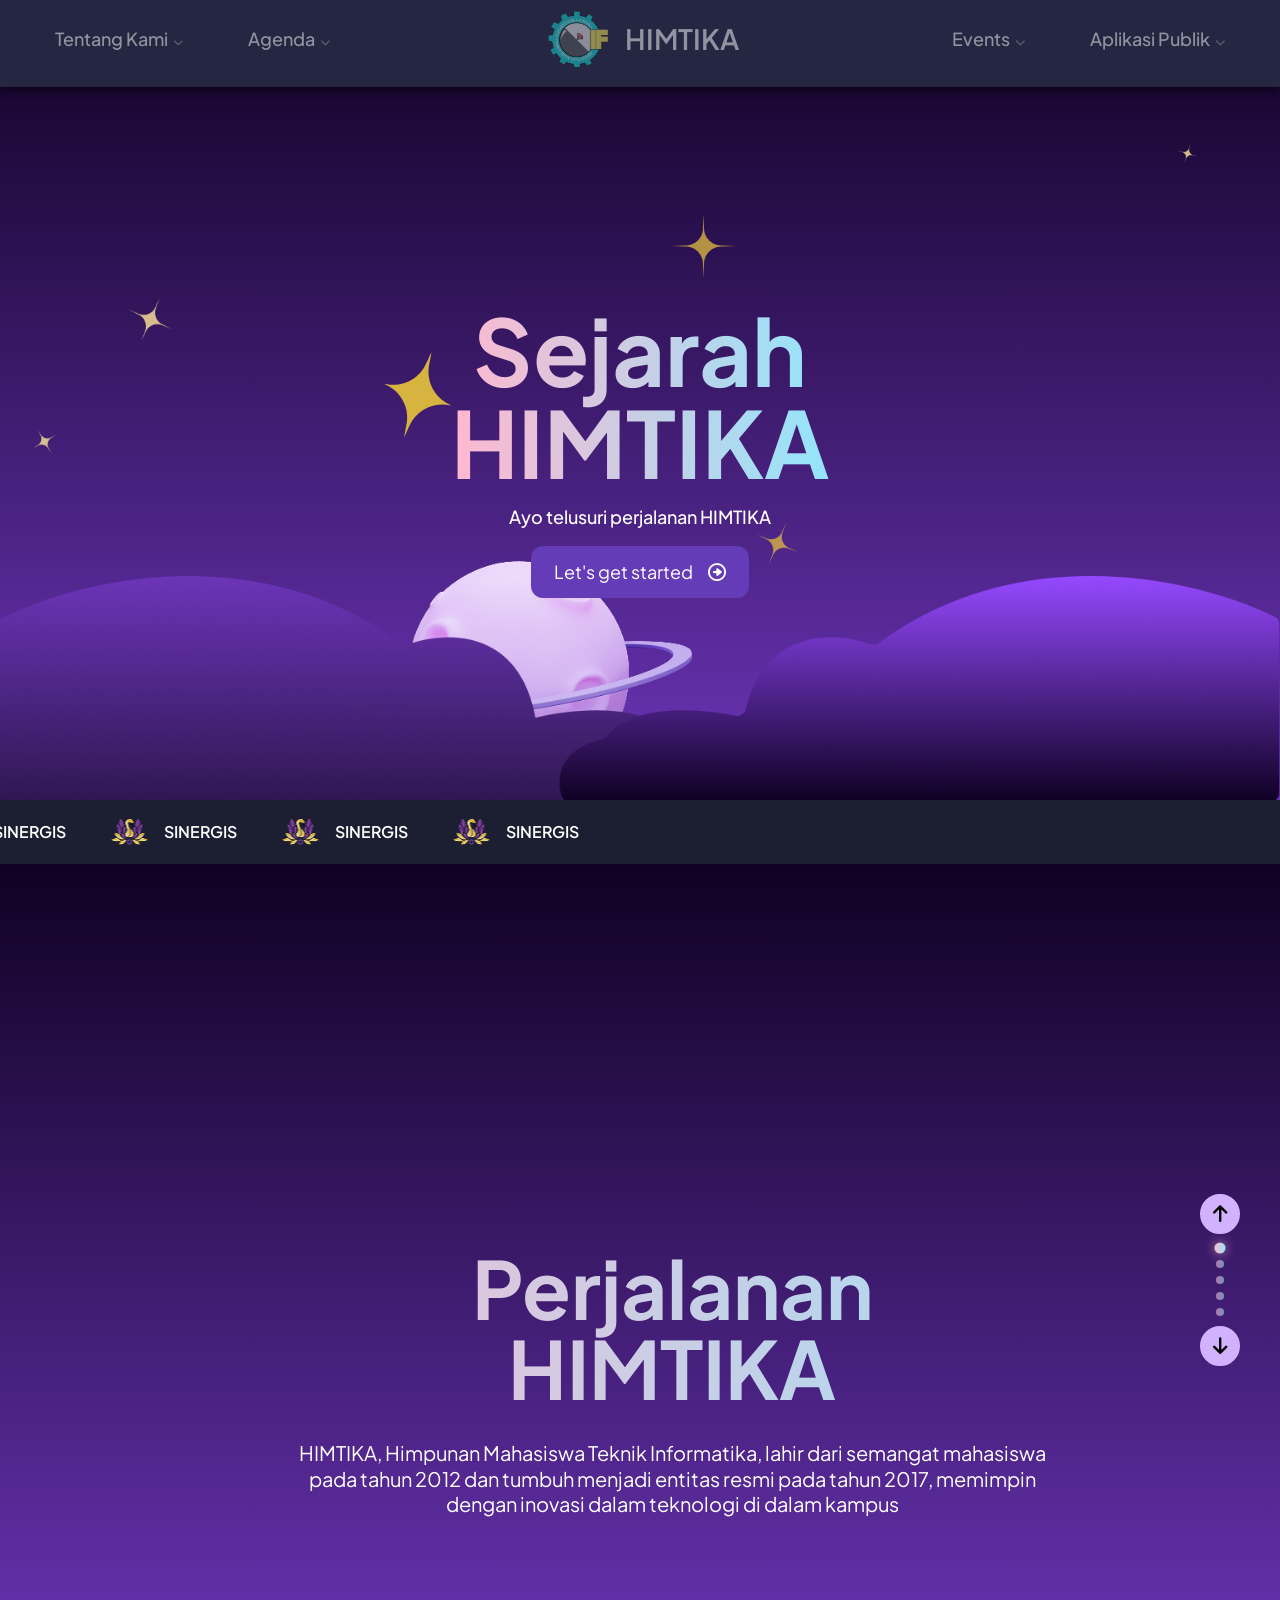
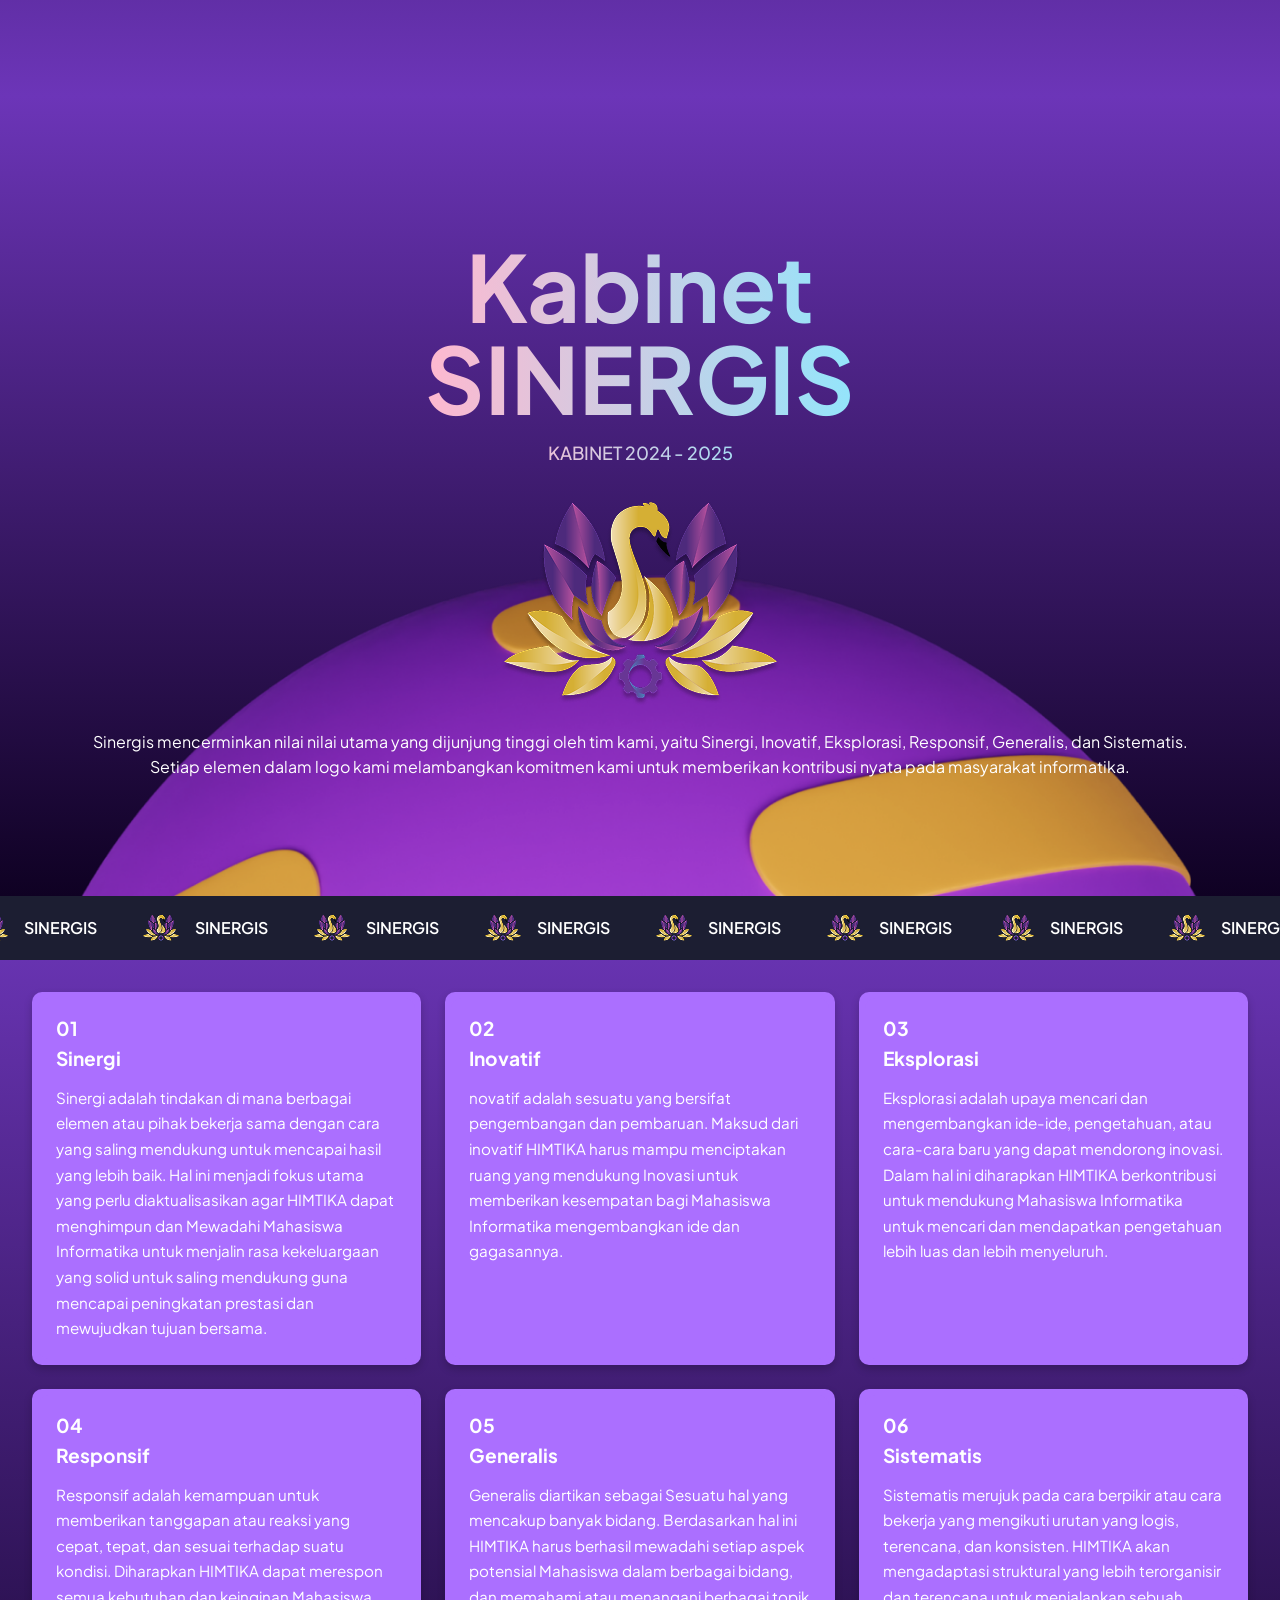
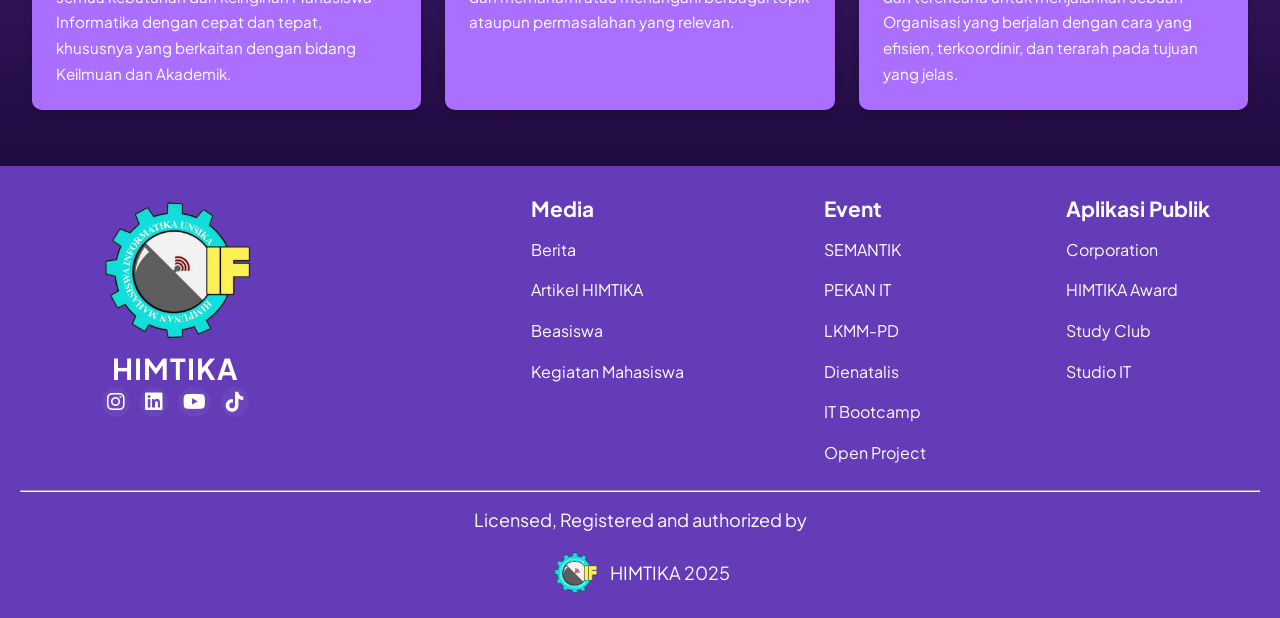
<file: index.html>
<!DOCTYPE html>
<html lang="en">

<head>
    <meta charset="UTF-8">
    <meta name="viewport" content="width=device-width, initial-scale=1.0">

    <!-- fav icon -->
    <link rel="icon" href="gambar/himtika.png" />

    <!-- seo -->
    <title>Sejarah HIMTIKA UNSIKA - Himpunan Mahasiswa Teknik Informatika Universitas Singaperbangsa Karawang</title>
    <meta name="description"
        content="Telusuri perjalanan HIMTIKA dari awal pembentukan hingga menjadi organisasi resmi yang berkontribusi aktif di dunia informatika.">
    <meta name="keywords"
        content="HIMTIKA, Sejarah HIMTIKA, Himpunan Mahasiswa Teknik Informatika, Unsika, Informatika, Organisasi Mahasiswa">
    <meta name="author" content="HIMTIKA Unsika">

    <!-- Google tag (gtag.js) -->
    <script async src="https://www.googletagmanager.com/gtag/js?id=GA_MEASUREMENT_ID"></script>
    <script>
        window.dataLayer = window.dataLayer || [];
        function gtag() { dataLayer.push(arguments); }
        gtag('js', new Date());
        gtag('config', 'GA_MEASUREMENT_ID');
    </script>

    <script type="application/ld+json">
        {
        "@context": "https://schema.org",
        "@type": "Organization",
        "name": "HIMTIKA UNSIKA",
        "url": "https://himtika.cs.unsika.ac.id",
        "logo": "https://himtika.cs.unsika.ac.id/gambar/himtika.png",
        "sameAs": [
            "https://www.instagram.com/himtika_unsika/",
            "https://www.linkedin.com/company/himtika/"
        ]
        }
    </script>

    <!-- CSS -->
    <link href="assets/css/style.css" rel="stylesheet">
    <link rel="stylesheet" href="https://cdn.jsdelivr.net/npm/swiper/swiper-bundle.min.css" />
    <link rel="stylesheet" href="assets/css/reset.css">
    <link rel="stylesheet" href="assets/css/responsive.css">


    <!-- font -->
    <link rel="preconnect" href="https://fonts.gstatic.com" crossorigin>
    <link rel="stylesheet" href="https://cdnjs.cloudflare.com/ajax/libs/font-awesome/6.0.0-beta3/css/all.min.css">
    <link href="https://fonts.googleapis.com/css2?family=Plus+Jakarta+Sans:ital,wght@0,200..800;1,200..800&display=swap"
        rel="stylesheet">

</head>

<body>
    <!-- Preloader -->
    <div class="preloader">
        <div class="icon"></div>
        <div class="other-icon"></div>
    </div>

    <!-- Main Header -->
    <header class="main-header">
        <!-- Header Upper -->
        <div class="header-upper">
            <div class="inner-container">
                <div class="auto-container clearfix">
                    <!--Nav Box-->
                    <div class="nav-outer clearfix">
                        <div class="logo-outer">
                            <div class="logo-header">
                                <a href="https://himtika.cs.unsika.ac.id/"><img src="gambar/himtika.png" alt="" title="HIMTIKA"></a>
                            </div>
                            <h1>HIMTIKA</h1>
                        </div>
                        <!--Mobile Navigation Toggler-->
                        <div class="mobile-nav-toggler"><span class="icon fas fa-bars"></span></div>

                        <!-- Main Menu -->
                        <nav class="main-menu navbar-expand-md navbar-light">
                            <div class="collapse navbar-collapse show clearfix" id="navbarSupportedContent">
                                <ul class="navigation clearfix pull-left">
                                    <li class="dropdown"><a href="#">Tentang Kami<i
                                                class="fas fa-chevron-down arrow"></i></a>
                                        <ul>
                                            <li><a href="https://himtika.cs.unsika.ac.id/sejarah-himtika/">Sejarah</a></li>
                                            <li><a href="https://himtika.cs.unsika.ac.id/logo-himtika/">Logo</a></li>
                                            <li><a href="https://himtika.cs.unsika.ac.id/visi-misi/">Visi Misi</a></li>
                                            <li><a href="https://himtika.cs.unsika.ac.id/struktur-organisasi/">Struktur Organisasi</a></li>
                                            <li><a href="https://himtika.cs.unsika.ac.id/grand-design-himtika-2024">Grand Design HIMTIKA</a></li>
                                            <li><a href="https://himtika.cs.unsika.ac.id/galeri-himtika/">Galeri HIMTIKA</a></li>
                                            <li><a href="https://himtika.cs.unsika.ac.id/kontak-kami/">Kontak Kami</a></li>
                                        </ul>
                                    </li>
                                    <li class="dropdown"><a href="#">Agenda<i class="fas fa-chevron-down arrow"></i></a>
                                        <ul class="sub_menu">
                                            <li><a href="https://himtika.cs.unsika.ac.id/himtika-awards/">Himtika Awards</a></li>
                                        </ul>
                                    </li>
                                </ul>

                                <ul class="navigation pull-right clearfix">
                                    <li class="dropdown"><a href="#">Events<i class="fas fa-chevron-down arrow"></i></a>
                                        <ul class="sub_menu">
                                            <li><a href="https://himtika.cs.unsika.ac.id/open-project/">Open Project</a></li>
                                            <li><a href="https://himtika.cs.unsika.ac.id/semantik_9/">SEMANTIK</a></li>
                                            <li><a href="https://himtika.cs.unsika.ac.id/studyclub-2024/">Study Club</a></li>
                                            <li><a href="https://himtika.cs.unsika.ac.id/lkmmpd/">LKMM-PD</a></li>
                                            <li><a href="https://himtika.cs.unsika.ac.id/pekan-it/">Pekan IT</a></li>
                                            <li><a href="https://himtika.cs.unsika.ac.id/diesnatalis">Diesnatalis</a></li>
                                            <li><a href="https://himtika.cs.unsika.ac.id/it-bootcamp/">IT Bootcamp</a></li>
                                        </ul>
                                    </li>
                                    <li class="dropdown"><a href="#">Aplikasi Publik<i
                                                class="fas fa-chevron-down arrow"></i></a>
                                        <ul class="sub_menu">
                                            <li><a href="https://himtalks.vercel.app/himtalks">Himtalks</a></li>
                                            <li><a href="https://himtika.cs.unsika.ac.id/hikode/">Hikode</a></li>
                                            <li><a href="https://himtika.cs.unsika.ac.id/kalendar/">Kalendar</a></li>
                                            <li><a href="https://himtika.cs.unsika.ac.id/corporation/">Corporation</a></li>
                                            <li><a href="https://himtika.cs.unsika.ac.id/dosen/">Profil Tenaga Pendidik</a></li>
                                        </ul>
                                    </li>
                                </ul>
                            </div>
                        </nav>
                        <!-- Main Menu End-->
                    </div>
                </div>
            </div>
        </div>
        <!--End Header Upper-->

        <!-- Mobile Menu  -->
        <div class="mobile-menu">
            <div class="menu-backdrop"></div>
            <div class="close-btn"><span class="icon fas fa-times" style="font-size: 28px;"></span></div>

            <nav class="menu-box">
                <div class="nav-logo"><a href="https://himtika.cs.unsika.ac.id/"><img src="gambar/himtika.png" alt="" title=""></a>
                </div>
                <div class="menu-outer"></div>
                <!--Social Links-->
                <div class="social-links">
                    <ul class="clearfix">
                        <li>
                            <a href="https://www.instagram.com/himtika_unsika/" target="_blank"><i
                                    class="fab fa-instagram"></i></a>
                            <a href="https://www.linkedin.com/company/himtika/" target="_blank"><i
                                    class="fab fa-linkedin"></i></a>
                            <a href="https://www.youtube.com/@himtikaofficial4428" target="_blank"><i
                                    class="fab fa-youtube"></i></a>
                            <a href="https://www.tiktok.com/@himtika_unsika" target="_blank"><i
                                    class="fab fa-tiktok"></i></a>
                        </li>
                    </ul>
                </div>
            </nav>
        </div>
        <!-- End Mobile Menu -->
    </header>
    <!-- End Main Header -->

    <!-- landing page Sejarah -->
    <div class="landingpagesejarah_desktop">
        <div class="teks_desktop">
            <h1>Sejarah <br>HIMTIKA</h1>
            <p>Ayo telusuri perjalanan HIMTIKA</p>
            <button onclick="document.getElementById('slide-1').scrollIntoView({ behavior: 'smooth' });">Let's
                get started<i class="fa-regular fa-circle-right"></i></button>
        </div>
        <div class="icon-bawah">
            <img class="img_long" src="gambar/long.png" alt="bintang">
            <img class="img_wide5" src="gambar/wide5.png" alt="bintang">
            <img class="img_wide4" src="gambar/wide4.png" alt="bintang">
            <img class="img_wide" src="gambar/wide.png" alt="bintang">
            <img class="img_wide2" src="gambar/wide2.png" alt="bintang">
            <img class="img_wide3" src="gambar/wide3.png" alt="bintang">
        </div>
        <img class="bulan-awan" src="gambar/grup20.png">
    </div>
    <!-- akhir landing page Sejarah -->

    <!-- mobile-landing-page -->
    <div class="landingpagesejarah_mobile">
        <div class="teks_mobile">
            <h1>Sejarah <br>HIMTIKA</h1>
            <p>Ayo telusuri perjalanan HIMTIKA</p>
            <button onclick="document.getElementById('slide-1').scrollIntoView({ behavior: 'smooth' });">Let's
                get started<i class="fa-regular fa-circle-right"></i></button>
        </div>
        <div class="icon-bawah-mobile">
            <img class="img_long" src="gambar/long.png" alt="bintang">
            <img class="img_wide5" src="gambar/wide5.png" alt="bintang">
            <img class="img_wide4" src="gambar/wide4.png" alt="bintang">
            <img class="img_wide" src="gambar/wide.png" alt="bintang">
            <img class="bulan-awan-mobile" src="gambar/grup25.png">
        </div>
    </div>
    <!-- akhir mobile-landing-page -->

    <!-- live kabinet -->
    <div class="live-awal">
        <div class="live-wrapper">
            <div class="live">
                <img src="gambar/logo_kabinet.png" alt="" />
                <span>SINERGIS</span>
            </div>
            <div class="live">
                <img src="gambar/logo_kabinet.png" alt="" />
                <span>SINERGIS</span>
            </div>
            <div class="live">
                <img src="gambar/logo_kabinet.png" alt="" />
                <span>SINERGIS</span>
            </div>
            <div class="live">
                <img src="gambar/logo_kabinet.png" alt="" />
                <span>SINERGIS</span>
            </div>
            <div class="live">
                <img src="gambar/logo_kabinet.png" alt="" />
                <span>SINERGIS</span>
            </div>
            <div class="live">
                <img src="gambar/logo_kabinet.png" alt="" />
                <span>SINERGIS</span>
            </div>
            <div class="live">
                <img src="gambar/logo_kabinet.png" alt="" />
                <span>SINERGIS</span>
            </div>                
        </div>
    </div>
    <!-- akhir live kabinet -->

    <!-- perjalanan -->
    <section class="bidang-section">
        <div class="bidang-container">
            <div class="bidang-slide active" id="slide-1">
                <img class="bintang-besar" src="gambar/wide7.png" alt="" />
                <img class="bintang-kecil" src="gambar/wide7.png" alt="" />
                <img class="bintang-besar2" src="gambar/wide8.png" alt="" />
                <img class="bintang-kecil2" src="gambar/wide8.png" alt="" />
                <h2>Perjalanan<br />HIMTIKA</h2>
                <p>
                    HIMTIKA, Himpunan Mahasiswa Teknik Informatika, lahir dari semangat mahasiswa pada tahun 2012 dan
                    tumbuh menjadi entitas
                    resmi pada tahun 2017, memimpin dengan inovasi dalam teknologi di dalam kampus
                </p>
            </div>
            <div class="bidang-slide left" id="slide-2">
                <i class="tahun">2012</i>
                <h2>Awal<br>Perjalanan</h2>
                <p>
                    Pada tahun 2012, mahasiswa Teknik Informatika Unsika berupaya membentuk sebuah himpunan sebagai
                    wadah untuk minat dan
                    aspirasi mereka. meskipun upaya awal ini berakhir dengan pendirian sebuah study club, langkah ini
                    menandai awal dari
                    perjalanan menuju pembentukan yang lebih besar
                </p>
            </div>
            <div class="bidang-slide left" id="slide-3">
                <i class="tahun">2014</i>
                <h2>Inisiasi<br>Pada kepengurusan<br>BEMF</h2>
                <p>
                    Pada tahun 2014, selama kepengurusan BEMF, mahasiswa Teknik Informatika menginisiasi langkah penting
                    untuk membentuk
                    himpunan resmi. Inisiatif ini memperkuat komitmen mereka untuk memiliki sebuah wadah organisasi yang
                    dapat mengakomodasi
                    kepentingan bersama.
                </p>
            </div>
            <div class="bidang-slide left" id="slide-4">
                <i class="tahun">2017</i>
                <h2>Musyawarah Anggota pertama</h2>
                <p>
                    Tepat pada 14 Oktober 2017, dilaksanakan Musyawarah Anggota (MUSANG) pertama HIMTIKA. Momentum ini
                    menjadi tonggak
                    penting dalam proses pembentukan organisasi, di mana identitas dan tujuan bersama mulai dibahas
                    secara lebih formal.
                </p>
            </div>
            <div class="bidang-slide left" id="slide-5">
                <i class="tahun">2017</i>
                <h2>Diresmikan</h2>
                <p>
                    Pada tanggal 16 Oktober 2017, HIMTIKA secara resmi didirikan di Aula Unsika. Dengan Akhmad Khusaeri
                    sebagai ketua dan
                    Adi Rohmat sebagai wakil ketua, organisasi ini mulai menata struktur dan mengukuhkan diri sebagai
                    entitas yang siap
                    berkembang dan berkontribusi
                </p>

            </div>
        </div>
        <!-- Navigasi -->
        <div class="bidang-nav">
            <button id="prev"><i class="fa-solid fa-arrow-up"></i></button>
            <div class="bidang-dots">
                <span class="dot active" data-slide="0"></span>
                <span class="dot" data-slide="1"></span>
                <span class="dot" data-slide="2"></span>
                <span class="dot" data-slide="3"></span>
                <span class="dot" data-slide="4"></span>
            </div>
            <button id="next"><i class="fa-solid fa-arrow-down"></i></button>
        </div>
    </section>
    <!-- akhir perjalanan -->

    <!-- kabinet -->
    <div class="kabinet_desktop">
        <div class="tekskabinet_desktop">
            <h1>Kabinet <br>SINERGIS</h1>
            <p id="kabinet">KABINET 2024 - 2025</p>
            <img src="gambar/logo_kabinet2.png">
            <p id="kabinet2">Sinergis mencerminkan nilai nilai utama yang dijunjung tinggi oleh tim kami, yaitu Sinergi,
                Inovatif, Eksplorasi,
                Responsif, Generalis, dan Sistematis. Setiap elemen dalam logo kami melambangkan komitmen kami untuk
                memberikan
                kontribusi nyata pada masyarakat informatika.</p>
        </div>
        <div class="icon-bawah-mobile">
            <img class="bulan-dekstop" src="gambar/10.png">
            <img class="bulan-dekstop2" src="gambar/11.png">
        </div>
    </div>
    <!-- akhir kabinet -->

<!-- live kabinet 2 -->
<div class="live2-awal">
    <div class="live2-wrapper">
        <div class="live2">
            <img src="gambar/logo_kabinet.png" alt="" />
            <span>SINERGIS</span>
        </div>
        <div class="live2">
            <img src="gambar/logo_kabinet.png" alt="" />
            <span>SINERGIS</span>
        </div>
        <div class="live2">
            <img src="gambar/logo_kabinet.png" alt="" />
            <span>SINERGIS</span>
        </div>
        <div class="live2">
            <img src="gambar/logo_kabinet.png" alt="" />
            <span>SINERGIS</span>
        </div>
        <div class="live2">
            <img src="gambar/logo_kabinet.png" alt="" />
            <span>SINERGIS</span>
        </div>
        <div class="live2">
            <img src="gambar/logo_kabinet.png" alt="" />
            <span>SINERGIS</span>
        </div>
        <!-- Duplikasi seamless -->
        <div class="live2">
            <img src="gambar/logo_kabinet.png" alt="" />
            <span>SINERGIS</span>
        </div>
        <div class="live2">
            <img src="gambar/logo_kabinet.png" alt="" />
            <span>SINERGIS</span>
        </div>
        <div class="live2">
            <img src="gambar/logo_kabinet.png" alt="" />
            <span>SINERGIS</span>
        </div>
        <div class="live2">
            <img src="gambar/logo_kabinet.png" alt="" />
            <span>SINERGIS</span>
        </div>
        <div class="live2">
            <img src="gambar/logo_kabinet.png" alt="" />
            <span>SINERGIS</span>
        </div>
        <div class="live2">
            <img src="gambar/logo_kabinet.png" alt="" />
            <span>SINERGIS</span>
        </div>
    </div>
</div>
<!-- akhir live kabinet 2 -->

    <!-- grid -->
    <div class="pembungkus_grid">
        <!-- Baris Pertama -->
        <div class="grid-row">
            <div class="grid-col">
                <div class="card">
                    <h4>01</h4>
                    <h4>Sinergi</h4>
                    <p>Sinergi adalah tindakan di mana berbagai elemen atau pihak bekerja sama dengan cara yang saling mendukung untuk mencapai
                    hasil yang lebih baik. Hal ini menjadi fokus utama yang perlu diaktualisasikan agar HIMTIKA dapat menghimpun dan
                    Mewadahi Mahasiswa Informatika untuk menjalin rasa kekeluargaan yang solid untuk saling mendukung guna mencapai
                    peningkatan prestasi dan mewujudkan tujuan bersama.</p>
                </div>
            </div>
            <div class="grid-col">
                <div class="card">
                    <h4>02</h4>
                    <h4>Inovatif</h4>
                    <p>novatif adalah sesuatu yang bersifat pengembangan dan pembaruan. Maksud dari inovatif HIMTIKA harus mampu menciptakan
                    ruang yang mendukung Inovasi untuk memberikan kesempatan bagi Mahasiswa Informatika mengembangkan ide dan gagasannya.</p>
                </div>
            </div>
            <div class="grid-col">
                <div class="card">
                    <h4>03</h4>
                    <h4>Eksplorasi</h4>
                    <p>Eksplorasi adalah upaya mencari dan mengembangkan ide-ide, pengetahuan, atau cara-cara baru yang dapat mendorong
                    inovasi. Dalam hal ini diharapkan HIMTIKA berkontribusi untuk mendukung Mahasiswa Informatika untuk mencari dan
                    mendapatkan pengetahuan lebih luas dan lebih menyeluruh.</p>
                </div>
            </div>
        </div>
    
        <!-- Baris Kedua -->
        <div class="grid-row">
            <div class="grid-col">
                <div class="card">
                    <h4>04</h4>
                    <h4>Responsif</h4>
                    <p>Responsif adalah kemampuan untuk memberikan tanggapan atau reaksi yang cepat, tepat, dan sesuai terhadap suatu kondisi.
                    Diharapkan HIMTIKA dapat merespon semua kebutuhan dan keinginan Mahasiswa Informatika dengan cepat dan tepat, khususnya
                    yang berkaitan dengan bidang Keilmuan dan Akademik.</p>
                </div>
            </div>
            <div class="grid-col">
                <div class="card">
                    <h4>05</h4>
                    <h4>Generalis</h4>
                    <p>Generalis diartikan sebagai Sesuatu hal yang mencakup banyak bidang. Berdasarkan hal ini HIMTIKA harus berhasil mewadahi
                    setiap aspek potensial Mahasiswa dalam berbagai bidang, dan memahami atau menangani berbagai topik ataupun permasalahan
                    yang relevan.</p>
                </div>
            </div>
            <div class="grid-col">
                <div class="card">
                    <h4>06</h4>
                    <h4>Sistematis</h4>
                    <p>Sistematis merujuk pada cara berpikir atau cara bekerja yang mengikuti urutan yang logis, terencana, dan konsisten.
                    HIMTIKA akan mengadaptasi struktural yang lebih terorganisir dan terencana untuk menjalankan sebuah Organisasi yang
                    berjalan dengan cara yang efisien, terkoordinir, dan terarah pada tujuan yang jelas.</p>
                </div>
            </div>
        </div></div>
    <!-- akhir grid -->

    <!----Start Footer-->
    <footer>
        <div class="footer-container">
            <div class="logo-section">
                <img src="gambar/himtika.png" alt="HIMTIKA Logo" class="logo-footer">
                <h3>HIMTIKA</h3>
                <div class="social-icons">
                    <a href="https://www.instagram.com/himtika_unsika/" target="_blank"><i
                            class="fab fa-instagram"></i></a>
                    <a href="https://www.linkedin.com/company/himtika/" target="_blank"><i
                            class="fab fa-linkedin"></i></a>
                    <a href="https://www.youtube.com/@himtikaofficial4428" target="_blank"><i
                            class="fab fa-youtube"></i></a>
                    <a href="https://www.tiktok.com/@himtika_unsika" target="_blank"><i class="fab fa-tiktok"></i></a>
                </div>
            </div>
            <div class="footer-text">
                <div class="footer-section section-1">
                    <h4>Media</h4>
                    <ul>
                        <li><a href="#">Berita</a></li>
                        <li><a href="#">Artikel HIMTIKA</a></li>
                        <li><a href="#">Beasiswa</a></li>
                        <li><a href="#">Kegiatan Mahasiswa</a></li>
                    </ul>
                </div>

                <div class="footer-section section-2">
                    <h4>Event</h4>
                    <ul>
                        <li><a href="https://himtika.cs.unsika.ac.id/semantik_9/">SEMANTIK</a></li>
                        <li><a href="https://himtika.cs.unsika.ac.id/pekan-it/">PEKAN IT</a></li>
                        <li><a href="https://himtika.cs.unsika.ac.id/lkmmpd/">LKMM-PD</a></li>
                        <li><a href="https://himtika.cs.unsika.ac.id/diesnatalis">Dienatalis</a></li>
                        <li><a href="https://himtika.cs.unsika.ac.id/it-bootcamp/">IT Bootcamp</a></li>
                        <li><a href="https://himtika.cs.unsika.ac.id/open-project/">Open Project</a></li>
                    </ul>
                </div>

                <div class="footer-section section-3">
                    <h4 id="teks1">Aplikasi Publik</h4>
                    <ul>
                        <li><a href="https://himtika.cs.unsika.ac.id/corporation/">Corporation</a></li>
                        <li><a href="https://himtika.cs.unsika.ac.id/himtika-awards/">HIMTIKA Award</a></li>
                        <li><a href="https://himtika.cs.unsika.ac.id/studyclub-2024/">Study Club</a></li>
                        <li><a href="https://himtika.cs.unsika.ac.id/corporation/">Studio IT</a></li>
                    </ul>
                </div>
            </div>
        </div>
        <div class="footer-bottom">
            <hr>
            <p>Licensed, Registered and authorized by</p>
            <div class="footer-logo-container">
                <img src="gambar/himtika.png" alt="HIMTIKA Logo" class="footer-logo">
                <p>HIMTIKA 2025</p>
            </div>
        </div>
    </footer>
    <!-- Footer End -->

    <script src="assets/js/jquery.js"></script>
    <script src="assets/js/scrollbar.js"></script>
    <script src="assets/js/script.js"></script>
    <script src="https://cdn.jsdelivr.net/npm/swiper/swiper-bundle.min.js"></script>
</body>

</html>
</file>
<file: assets/css/style.css>
::-webkit-scrollbar {
	display: none;
}

@import url('https://fonts.googleapis.com/css2?family=Plus+Jakarta+Sans:ital,wght@0,200..800;1,200..800&display=swap');

body {
	margin: 0px;
	padding: 0px;
	border: none;
	outline: none;
	font-size: 100%;
	line-height: inherit;
	line-height: 1.6em;
	font-weight: 400;
	font-family: 'Plus Jakarta Sans', sans-serif;
}


.page-wrapper {
	position: relative;
	margin: 0 auto;
	width: 100%;
	min-width: 300px;
	z-index: 9;
	overflow: hidden;
}


.auto-container {
	position: static;
	max-width: 1200px;
	padding: 0px 15px;
	margin: 0 auto;
}

ul,
li {
	list-style: none;
	padding: 0px;
	margin: 0px;
}

/* Posisi navbar kanan dan kiri */

.pull-right {
	float: right;
}

.pull-left {
	float: left;
}

/* Preloader */

.preloader {
	position: fixed;
	left: 0px;
	top: 0px;
	width: 100%;
	height: 100%;
	z-index: 999999;
	background-color: rgba(0, 0, 0, 0);
}

.preloader .icon {
	position: fixed;
	left: 0px;
	top: 0px;
	width: 100%;
	height: 100%;
	z-index: 1;
	background-color: rgba(0, 0, 0, 0);
	background-position: center center;
	background-repeat: no-repeat;
	background-image: url(../img/icon/gear\ full\ 9.svg);
	-webkit-transition: all 200ms ease;
	-moz-transition: all 200ms ease;
	-ms-transition: all 200ms ease;
	-o-transition: all 200ms ease;
	transition: all 200ms ease;
	animation: 2s gearAnimation linear infinite;
}

.preloader .other-icon {
	position: fixed;
	left: 0px;
	top: 0px;
	width: 100%;
	height: 100%;
	z-index: 2;
	background-color: rgba(0, 0, 0, 0);
	background-position: center center;
	background-repeat: no-repeat;
	background-image: url(../img/icon/rebuild\ tanpa\ gear.svg);
	-webkit-transition: all 200ms ease;
	-moz-transition: all 200ms ease;
	-ms-transition: all 200ms ease;
	-o-transition: all 200ms ease;
	transition: all 200ms ease;
	margin-left: 8px;
}

.page-loaded .preloader .icon,
.page-loaded .preloader .other-icon {
	opacity: 0;
}

.preloader:before {
	content: '';
	position: absolute;
	left: 0;
	top: 0;
	width: 100%;
	height: 100%;
	background: #ffffff;
	z-index: 0;
	-webkit-transform: translateX(0%);
	-ms-transform: translateX(0%);
	transform: translateX(0%);
	-webkit-transition: all 800ms ease;
	-moz-transition: all 800ms ease;
	-ms-transition: all 800ms ease;
	-o-transition: all 800ms ease;
	transition: all 800ms ease;
}

.page-loaded .preloader:before {
	-webkit-transform: translateX(-101%);
	-ms-transform: translateX(-101%);
	transform: translateX(-101%);
}

.preloader:after {
	content: '';
	position: absolute;
	left: 0;
	top: 0;
	width: 100%;
	height: 100%;
	background: #252742;
	z-index: 2;
	-webkit-transform: translateX(101%);
	-ms-transform: translateX(101%);
	transform: translateX(101%);
	-webkit-transition: all 800ms ease;
	-moz-transition: all 800ms ease;
	-ms-transition: all 800ms ease;
	-o-transition: all 800ms ease;
	transition: all 800ms ease;
}

.page-loaded .preloader:after {
	-webkit-transform: translateX(-101%);
	-ms-transform: translateX(-101%);
	transform: translateX(-101%);
}

/* Main Header */

.main-header {
	position: fixed;
	display: block;
	width: 100%;
	z-index: 99999;
	background-color: #252742;
}

.main-header .header-top {
	position: relative;
	transition: opacity 0.3s ease;
}

/* Live News */

.live-news {
	background: linear-gradient(to right, #320F48, #7A25AE);
	position: fixed;
	width: 115%;
	height: 49px;
	top: 0;
	left: 0;
}

.live-news .rectangle {
	position: absolute;
	left: 0;
	top: 0;
	width: 310.5px;
	height: 49px;
	z-index: 2;
	display: flex;
	align-items: center;
	justify-content: space-evenly;
	box-shadow: #1C1E32;
}

.live-news .rectangle .rectangle-img {
	width: 100%;
	height: 100%;
	position: absolute;
	top: 0;
	left: 0;
	z-index: 1;
}

.live-news .rectangle .rectangle-shadow {
	width: 100%;
	height: 100%;
	position: absolute;
	top: 0;
	left: 10px;
	z-index: 0;
}

.live-news .rectangle .kabinet-sinergis {
	position: relative;
	z-index: 2;
	color: white;
	font-size: 22px;
	font-weight: 500;
	line-height: 20px;
	font-family: 'Plus Jakarta Sans', sans-serif;
}

.live-news .rectangle .sinergis {
	position: relative;
	z-index: 2;
	width: 57px;
	height: 60px;
	margin: 10px 30px 0 0;
}

.live-news .marquee {
	width: 100%;
	overflow: hidden;
	white-space: nowrap;
	box-sizing: border-box;
	position: relative;
	z-index: 1;
}

.live-news .marquee span {
	display: inline-block;
	padding-left: 100%;
	animation: marquee 20s linear infinite;
	color: white;
	align-content: center;
	line-height: 49px;
	font-size: 19px;
	font-family: 'Plus Jakarta Sans', sans-serif;
}

.live-news .marquee span a {
	color: white;
	text-decoration: underline;
	font-weight: bold;
}

.live-news .marquee span:hover {
	animation-play-state: paused;
}

.main-header .header-top .top {
	position: relative;
}

/*=== Header Upper ===*/
.header-upper {
	position: relative;
	top: 0;
	background-color: #252742;
	height: 87px;
	left: 0;
	right: 0;
	box-shadow: 0 4px 8px rgba(0, 0, 0, 1);
	transition: top 0.3s ease, opacity 0.3s ease, transform 0.3s ease;
}

.header-upper a {
	text-decoration: none;
	font-family: 'Plus Jakarta Sans', sans-serif;
}

.header-upper.sticky {
	top: 0;
}

.main-header .nav-outer .logo-outer {
	position: absolute;
	display: flex;
	align-items: center;
	justify-content: center;
	text-align: center;
	gap: 12px;
	left: 50%;
	z-index: 2;
	transform: translateX(-50%);
}

.main-header .nav-outer {
	display: flex;
	align-items: center;
	justify-content: flex-start;
	gap: 15px;
	position: sticky;
	float: right;
	width: 100%;
	z-index: 1;
}

.main-header .nav-outer .logo-header {
	display: inline-block;
	max-width: 71px;
	position: relative;
}

.main-header .nav-outer .logo-header img {
	position: relative;
	display: inline-block;
	width: 71px;
	height: 71px;
}

.main-header .nav-outer .logo-outer h1 {
	margin: 0;
	color: white;
	font-size: 28px;
	font-family: 'Plus Jakarta Sans', sans-serif;
	font-weight: 600;
}

/* Main Menu */

.main-menu {
	position: relative;
	float: left;
	width: 100%;
}

.main-menu .navbar-collapse {
	padding: 0px;
	display: block !important;
}

.main-menu .navigation {
	position: relative;
	margin: 0px;
}

.main-menu .navigation>li {
	position: relative;
	float: left;
	z-index: 2;
	padding: 25px 0px;
	margin-right: 65px;
	-webkit-transition: all 300ms ease;
	-moz-transition: all 300ms ease;
	-ms-transition: all 300ms ease;
	-o-transition: all 300ms ease;
	transition: all 300ms ease;
}

.main-menu .navigation>li:last-child {
	margin-right: 0px;
}

.main-menu .navigation>li>a {
	font-family: 'Plus Jakarta Sans', sans-serif;
	position: relative;
	display: block;
	text-align: center;
	font-size: 18px;
	line-height: 28px;
	font-weight: 500;
	opacity: 1;
	color: white;
	padding: 0px;
	z-index: 1;
	-webkit-transition: all 300ms ease;
	-moz-transition: all 300ms ease;
	-ms-transition: all 300ms ease;
	-o-transition: all 300ms ease;
	transition: all 300ms ease;
}

.main-menu .navigation>li:hover>a,
.main-menu .navigation>li.current>a {
	color: #ffffff;
}

.main-menu .navigation>li>ul {
	position: absolute;
	left: 0px;
	top: 100%;
	width: 230px;
	z-index: 100;
	display: none;
	opacity: 0;
	visibility: hidden;
	padding: 0px 0px;
	background-color: #ffffff;
	border-top: 2px solid #1C1E32;
	-moz-transform: translateY(30px);
	-webkit-transform: translateY(30px);
	-ms-transform: translateY(30px);
	-o-transform: translateY(30px);
	transform: translateY(30px);
	-webkit-box-shadow: 2px 2px 5px 1px rgba(0, 0, 0, 0.05), -2px 0px 5px 1px rgba(0, 0, 0, 0.05);
	-ms-box-shadow: 2px 2px 5px 1px rgba(0, 0, 0, 0.05), -2px 0px 5px 1px rgba(0, 0, 0, 0.05);
	-o-box-shadow: 2px 2px 5px 1px rgba(0, 0, 0, 0.05), -2px 0px 5px 1px rgba(0, 0, 0, 0.05);
	-moz-box-shadow: 2px 2px 5px 1px rgba(0, 0, 0, 0.05), -2px 0px 5px 1px rgba(0, 0, 0, 0.05);
	box-shadow: 2px 2px 5px 1px rgba(0, 0, 0, 0.05), -2px 0px 5px 1px rgba(0, 0, 0, 0.05);
	border-radius: 8px;
}

.main-menu .navigation>li>ul>li {
	position: relative;
	width: 100%;
	border-bottom: 1px solid rgba(0, 0, 0, 0.10);
}

.main-menu .navigation>li>ul>li:last-child {
	border-bottom: none;
}

.main-menu .navigation>li>ul>li:before {
	position: absolute;
	content: '';
	left: 0px;
	top: 0px;
	width: 0%;
	height: 100%;
	display: block;
	background: #252742;
	transition: all 500ms ease;
	-moz-transition: all 500ms ease;
	-webkit-transition: all 500ms ease;
	-ms-transition: all 500ms ease;
	-o-transition: all 500ms ease;
}

.main-menu .navigation>li>ul>li:hover:before {
	width: 100%;
}

.main-menu .navigation>li>ul>li>a {
	position: relative;
	display: block;
	padding: 12px 20px;
	line-height: 24px;
	font-weight: 500;
	font-size: 15px;
	font-family: 'Plus Jakarta Sans', sans-serif;
	text-transform: capitalize;
	color: #252525;
	text-align: left;
	transition: all 500ms ease;
	-moz-transition: all 500ms ease;
	-webkit-transition: all 500ms ease;
	-ms-transition: all 500ms ease;
	-o-transition: all 500ms ease;
}

.main-menu .navigation>li>ul>li:hover>a {
	color: #ffffff;
}

.arrow {
	font-size: 10px;
	margin-left: 6px;
	transition: transform 0.3s ease;
	opacity: 0.5;
}

.main-menu .dropdown:hover .arrow {
	transform: rotate(180deg);
	/* Rotates arrow on hover */
	opacity: 1;
}

.main-menu .navigation>li>ul>li.dropdown>a:after {
	font-family: 'Plus Jakarta Sans', sans-serif;
	content: "\f105";
	position: absolute;
	right: 20px;
	top: 12px;
	display: block;
	line-height: 24px;
	font-size: 16px;
	font-weight: 800;
	text-align: center;
	z-index: 5;
}

.main-menu .navigation>li>ul>li>ul {
	position: absolute;
	left: 100%;
	top: -2px;
	width: 230px;
	z-index: 100;
	display: none;
	padding: 0px 0px;
	background-color: #ffffff;
	border-top: 2px solid #3786ff;
	-moz-transform: translateY(30px);
	-webkit-transform: translateY(30px);
	-ms-transform: translateY(30px);
	-o-transform: translateY(30px);
	transform: translateY(30px);
	-webkit-box-shadow: 2px 2px 5px 1px rgba(0, 0, 0, 0.05), -2px 0px 5px 1px rgba(0, 0, 0, 0.05);
	-ms-box-shadow: 2px 2px 5px 1px rgba(0, 0, 0, 0.05), -2px 0px 5px 1px rgba(0, 0, 0, 0.05);
	-o-box-shadow: 2px 2px 5px 1px rgba(0, 0, 0, 0.05), -2px 0px 5px 1px rgba(0, 0, 0, 0.05);
	-moz-box-shadow: 2px 2px 5px 1px rgba(0, 0, 0, 0.05), -2px 0px 5px 1px rgba(0, 0, 0, 0.05);
	box-shadow: 2px 2px 5px 1px rgba(0, 0, 0, 0.05), -2px 0px 5px 1px rgba(0, 0, 0, 0.05);
}

.main-menu .navigation>li>ul>li>ul.from-right {
	left: auto;
	right: 0px;
}

.main-menu .navigation>li>ul>li>ul>li {
	position: relative;
	width: 100%;
	border-bottom: 1px solid rgba(0, 0, 0, 0.10);
}

.main-menu .navigation>li>ul>li>ul>li:last-child {
	border-bottom: none;
}

.main-menu .navigation>li>ul>li>ul>li:hover:before {
	width: 100%;
}

.main-menu .navigation>li>ul>li>ul>li:last-child {
	border-bottom: none;
}

.main-menu .navigation>li>ul>li>ul>li>a {
	position: relative;
	display: block;
	padding: 12px 20px;
	line-height: 24px;
	font-weight: 500;
	font-size: 15px;
	font-family: 'Plus Jakarta Sans', sans-serif;
	text-transform: capitalize;
	color: #252525;
	text-align: left;
	transition: all 500ms ease;
	-moz-transition: all 500ms ease;
	-webkit-transition: all 500ms ease;
	-ms-transition: all 500ms ease;
	-o-transition: all 500ms ease;
}

.main-menu .navigation>li>ul>li>ul>li:hover>a {
	color: #ffffff;
}

.main-menu .navigation .dropdown {
	position: relative;
	display: inline-block;
}

.main-menu .navigation>li.dropdown:hover>ul {
	visibility: visible;
	opacity: 1;
	-moz-transform: translateY(0);
	-webkit-transform: translateY(0);
	-ms-transform: translateY(0);
	-o-transform: translateY(0);
	transform: translateY(0);
	transition: all 300ms ease;
	-moz-transition: all 300ms ease;
	-webkit-transition: all 500ms ease;
	-ms-transition: all 300ms ease;
	-o-transition: all 300ms ease;
}

.main-menu .navigation li.dropdown .dropdown-btn {
	position: absolute;
	width: 34px;
	height: 30px;
	border: 1px solid #ffffff;
	text-align: center;
	font-size: 16px;
	line-height: 26px;
	color: #ffffff;
	cursor: pointer;
	z-index: 5;
	display: none;
}

.dropdown-toggle::after {
	display: none;
}

/* Mobile Menu */

.nav-outer .mobile-nav-toggler {
	position: relative;
	float: right;
	font-size: 40px;
	line-height: 50px;
	cursor: pointer;
	color: #643cb8;
	display: none;
}

.mobile-menu {
	position: fixed;
	right: 0;
	top: 0;
	width: 300px;
	padding-right: 30px;
	max-width: 100%;
	height: 100%;
	opacity: 0;
	visibility: hidden;
	z-index: 999999;
}

.mobile-menu .navbar-collapse {
	display: block !important;
}

.mobile-menu .nav-logo {
	position: relative;
	padding: 30px 25px;
	text-align: left;
}

.mobile-menu-visible {
	overflow: hidden;
}

.mobile-menu-visible .mobile-menu {
	opacity: 1;
	visibility: visible;
}

.mobile-menu .menu-backdrop {
	position: fixed;
	right: 0;
	top: 0;
	width: 100%;
	height: 100%;
	z-index: 1;
	background: #252742;
	-webkit-transform: translateX(101%);
	-ms-transform: translateX(101%);
	transform: translateX(101%);
	transition: all 900ms ease;
	-moz-transition: all 900ms ease;
	-webkit-transition: all 900ms ease;
	-ms-transition: all 900ms ease;
	-o-transition: all 900ms ease;
}

.mobile-menu a {
	text-decoration: none;
}

.mobile-menu-visible .mobile-menu .menu-backdrop {
	opacity: 0.70;
	visibility: visible;
	-webkit-transition: all 0.7s ease;
	-moz-transition: all 0.7s ease;
	-ms-transition: all 0.7s ease;
	-o-transition: all 0.7s ease;
	transition: all 0.7s ease;
	-webkit-transform: translateX(0%);
	-ms-transform: translateX(0%);
	transform: translateX(0%);
}

.mobile-menu .menu-box {
	position: absolute;
	left: 0px;
	top: 0px;
	width: 100%;
	height: 100%;
	max-height: 100%;
	overflow-y: auto;
	background: #252742;
	padding: 0px 0px;
	z-index: 5;
	opacity: 0;
	visibility: hidden;
	border-radius: 0px;
	-webkit-transform: translateX(101%);
	-ms-transform: translateX(101%);
	transform: translateX(101%);
}

.mobile-menu-visible .mobile-menu .menu-box {
	opacity: 1;
	visibility: visible;
	-webkit-transition: all 0.7s ease;
	-moz-transition: all 0.7s ease;
	-ms-transition: all 0.7s ease;
	-o-transition: all 0.7s ease;
	transition: all 0.7s ease;
	-webkit-transform: translateX(0%);
	-ms-transform: translateX(0%);
	transform: translateX(0%);
}

.mobile-menu .close-btn {
	position: absolute;
	right: 10px;
	top: 10px;
	line-height: 30px;
	width: 24px;
	text-align: center;
	font-size: 16px;
	color: #ffffff;
	cursor: pointer;
	z-index: 10;
	-webkit-transition: all 0.9s ease;
	-moz-transition: all 0.9s ease;
	-ms-transition: all 0.9s ease;
	-o-transition: all 0.9s ease;
	transition: all 0.9s ease;
}

.mobile-menu-visible .mobile-menu .close-btn {
	-webkit-transform: rotate(360deg);
	-ms-transform: rotate(360deg);
	transform: rotate(360deg);
}

.mobile-menu .close-btn:hover {
	color: black;
	-webkit-transform: rotate(90deg);
	-ms-transform: rotate(90deg);
	transform: rotate(90deg);
	filter: drop-shadow(0px 0px 1px white);
}

.mobile-menu .navigation {
	position: relative;
	display: block;
	width: 100%;
	float: none;
}

.mobile-menu .navigation li {
	position: relative;
	display: block;
	border-top: 1px solid rgba(255, 255, 255, 0.10);
}

.mobile-menu .navigation:last-child {
	border-bottom: 1px solid rgba(255, 255, 255, 0.10);
}

.mobile-menu .navigation li>ul>li:first-child {
	border-top: 1px solid rgba(255, 255, 255, 0.10);
}

.mobile-menu .navigation li>a {
	position: relative;
	display: block;
	line-height: 24px;
	padding: 10px 25px;
	font-size: 15px;
	font-weight: 500;
	font-family: 'Plus Jakarta Sans', sans-serif;
	color: #ffffff;
	text-transform: uppercase;
	-webkit-transition: all 500ms ease;
	-moz-transition: all 500ms ease;
	-ms-transition: all 500ms ease;
	-o-transition: all 500ms ease;
	transition: all 500ms ease;
}

.mobile-menu .navigation li ul li>a {
	font-size: 16px;
	font-family: 'Plus Jakarta Sans', sans-serif;
	margin-left: 20px;
	text-transform: capitalize;
}

.mobile-menu .navigation li.current>a,
.mobile-menu .navigation li>a:hover {
	color: white;
}

.mobile-menu .navigation li.current>a:before {
	height: 100%;
}

.mobile-menu .navigation li.dropdown .dropdown-btn {
	position: absolute;
	right: 6px;
	top: 6px;
	width: 32px;
	height: 32px;
	text-align: center;
	font-size: 16px;
	line-height: 32px;
	color: #ffffff;
	background: rgba(255, 255, 255, 0.10);
	cursor: pointer;
	border-radius: 2px;
	-webkit-transition: all 500ms ease;
	-moz-transition: all 500ms ease;
	-ms-transition: all 500ms ease;
	-o-transition: all 500ms ease;
	transition: all 500ms ease;
	z-index: 5;
}

.mobile-menu .navigation li.dropdown .dropdown-btn.open {
	background: #7A25AE;
	-webkit-transform: rotate(90deg);
	-ms-transform: rotate(90deg);
	transform: rotate(90deg);
}

.mobile-menu .navigation li>ul,
.mobile-menu .navigation li>ul>li>ul {
	display: none;
}

.mobile-menu .social-links {
	position: relative;
	text-align: center;
	padding: 30px 25px;
}

.mobile-menu .social-links li {
	position: relative;
	display: inline-block;
	margin: 0px 10px 10px;
}

.mobile-menu .social-links li a {
	position: relative;
	line-height: 32px;
	font-size: 16px;
	color: #ffffff;
	-webkit-transition: all 500ms ease;
	-moz-transition: all 500ms ease;
	-ms-transition: all 500ms ease;
	-o-transition: all 500ms ease;
	transition: all 500ms ease;
	padding: 10px;
	font-size: 20px;
}

.mobile-menu .social-links li a:hover {
	color: #7A25AE;
}

/* =============== akhir mobile ================ */

/* landing Page Sejarah */
.landingpagesejarah_desktop {
	background:
		linear-gradient(#0F0123, #6C35B8) no-repeat center/cover;
	position: relative;
	height: 800px;
	width: 100%;
	display: block;
	padding-top: 19rem;
}

.teks_desktop {
	width: 100%;
	display: flex;
	flex-direction: column;
	justify-content: center;
	text-align: center;
	align-items: center;
	z-index: 1;
	position: relative;
}

.teks_desktop h1 {
	background: linear-gradient(to right, #ffb8cf, #93e5fb);
	-webkit-background-clip: text;
	background-clip: text;
	-webkit-text-fill-color: transparent;
	font-size: 92px;
	line-height: 1;
	text-align: center;
}

.teks_desktop p {
	font-size: 18px;
	font-weight: 500;
	color: white;
	padding-block: 1rem;
	padding-inline: 4rem;
	text-align: center;
}

.teks_desktop button {
	width: 218px;
	height: 52px;
	background-color: #643cb8;
	border: none;
	border-radius: 12px;
	margin-inline: auto;
	font-size: 18px;
	color: white;
	display: flex;
	justify-content: center;
	align-items: center;
	gap: 10px;
	cursor: pointer;
	transition: all 0.3s ease-in-out;
}

.teks_desktop button:hover {
	background: linear-gradient(to right, #ffb8cf, #93e5fb);
	color: #252742;
}

.teks_desktop button i {
	color: white;
	margin-left: 5px;
	transition: all 0.3s ease-in-out;
}

.teks_desktop button:hover i {
	rotate: 90deg;
	color: #252742;
}

.bulan-awan {
	display: block;
	width: 100%;
	position: absolute;
	bottom: 0;
}

.icon-bawah {
	position: relative;
	z-index: 1;
	width: 100%;
}

.img_long {
	left: 30vw;
	bottom: 10rem;
	position: absolute;
}

.img_wide5 {
	width: 45px;
	height: 45px;
	position: absolute;
	bottom: 20vw;
	left: 8rem;
	opacity: 0.8;
}

.img_wide4 {
	width: 25px;
	height: 25px;
	position: absolute;
	opacity: 0.8;
	bottom: 9rem;
	left: 2rem;
}

.img_wide {
	position: absolute;
	bottom: 20rem;
	right: 34rem;
	opacity: 0.8;
}

.img_wide2 {
	width: 25px;
	height: 25px;
	position: absolute;
	bottom: 27rem;
	right: 5rem;
	opacity: 0.8;
}

.img_wide3 {
	position: absolute;
	width: 45px;
	height: 45px;
	bottom: 2rem;
	right: 30rem;
	opacity: 0.8;
	rotate: 23deg;
}

/* Akhir Landing Page Sejarah */

/* live */
.live-awal {
	width: 100%;
	height: 64px;
	background-color: #1c1e32;
	display: flex;
	align-items: center;
	overflow: hidden;
	white-space: nowrap;
	position: relative;
	left: 0;
	bottom: 0;
	z-index: 4;
}

.live-wrapper {
	display: flex;
	position: relative;
	animation: tickerMove 10s linear infinite;
	animation-fill-mode: forwards;
}

@keyframes tickerMove {
	0% {
		transform: translateX(0);
	}

	100% {
		transform: translateX(-50%);
	}
}

.live-awal .live {
	min-width: auto;
	display: flex;
	align-items: center;
	padding: 0 20px;
	flex-shrink: 0;
}

.live-awal img {
	width: 48px;
	height: 32px;
	margin-right: 10px;
}

.live-awal span {
	color: white;
	font-size: 16px;
	font-weight: 600;
}

.live-awal:hover .live-wrapper {
	animation-play-state: paused;
	cursor: grab;
}


.live-awal .live-wrapper.dragging {
	cursor: grabbing !important;
	animation: none !important;
}

/* akhir live */

/* live 2 */
.live2-awal {
	width: 100%;
	height: 64px;
	background-color: #1c1e32;
	display: flex;
	align-items: center;
	overflow: hidden;
	white-space: nowrap;
	position: relative;
	left: 0;
	bottom: 0;
	z-index: 4;
}

.live2-wrapper {
	display: flex;
	position: relative;
	animation: tickerMove2 10s linear infinite;
	animation-fill-mode: forwards;
}

@keyframes tickerMove2 {
	0% {
		transform: translateX(0);
	}

	100% {
		transform: translateX(-50%);
	}
}

.live2-awal .live2 {
	min-width: auto;
	display: flex;
	align-items: center;
	padding: 0 20px;
	flex-shrink: 0;
}

.live2-awal img {
	width: 48px;
	height: 32px;
	margin-right: 10px;
}

.live2-awal span {
	color: white;
	font-size: 16px;
	font-weight: 600;
}

.live2-awal:hover .live2-wrapper {
	animation-play-state: paused;
	cursor: grab;
}

.live2-awal .live2-wrapper.dragging {
	cursor: grabbing !important;
	animation: none !important;
}

/* akhir live 2 */

/* landing page mobile*/
.landingpagesejarah_mobile {
	display: none;
}

/* akhir landing mobile */

/* perjalanan - CSS dengan transisi sangat smooth */
.bidang-section {
	position: relative;
	width: 100%;
	height: 832px;
	display: flex;
	flex-direction: column;
	justify-content: center;
	align-items: center;
	text-align: center;
	padding-left: 4rem;
	overflow: hidden;
	background: linear-gradient(#0F0123, #6C35B8) no-repeat center/cover;
}

.bidang-container {
	position: relative;
	width: 100%;
	max-width: 1180px;
	height: auto;
	display: flex;
	flex-direction: column;
	text-align: center;
	padding: 2rem;
}

.bidang-slide {
	position: absolute;
	/* Absolute untuk menghindari "dug" effect */
	width: 100%;
	left: 0;
	right: 0;
	top: 0;
	display: none;
	/* Display none by default */
	flex-direction: column;
	align-items: center;
	opacity: 0;
	will-change: opacity;
	/* Optimasi GPU */
}

.bidang-slide.active {
	z-index: 2;
	/* Pastikan slide aktif berada di atas */
	display: flex;
	/* Tampilkan slide aktif */
}

/* Tambahkan class untuk animasi saat slide keluar */
.bidang-slide.slide-out {
	opacity: 0;
	transform: translateY(-30px);
}

/* Animasi untuk konten dalam slide */
.bidang-slide h2 {
	background: linear-gradient(88deg, #ffb8cf, #93e5fb);
	-webkit-background-clip: text;
	background-clip: text;
	-webkit-text-fill-color: transparent;
	font-size: 80px;
	padding-bottom: 1rem;
	line-height: 1;
	width: 100%;
	opacity: 0;
	transform: translateY(15px);
	transition: opacity 0.9s cubic-bezier(0.22, 1, 0.36, 1), transform 0.9s cubic-bezier(0.22, 1, 0.36, 1);
	will-change: opacity, transform;
}

.bidang-slide.active h2 {
	opacity: 1;
	transform: translateY(0);
	transition-delay: 0.3s;
	/* Delay untuk animasi bertahap */
}

.bidang-slide p {
	max-width: 750px;
	font-size: clamp(1rem, 2vw, 1.25rem);
	color: #FFFFFF;
	margin-top: 1rem;
	margin-bottom: 2.5rem;
	opacity: 0;
	transform: translateY(15px);
	transition: opacity 0.9s cubic-bezier(0.22, 1, 0.36, 1), transform 0.9s cubic-bezier(0.22, 1, 0.36, 1);
	will-change: opacity, transform;
}

.bidang-slide.active p {
	opacity: 1;
	transform: translateY(0);
	transition-delay: 0.5s;
	/* Delay untuk animasi bertahap */
}

.bidang-slide.active .bintang-besar {
	position: absolute;
	top: 0;
	left: 20%;
	opacity: 0;
	animation: twinkle 3s infinite alternate;
	animation-delay: 0.7s;
}

.bidang-slide.active .bintang-kecil {
	position: absolute;
	top: 35%;
	left: 69%;
	opacity: 0;
	animation: twinkle 2.5s infinite alternate;
	animation-delay: 0.9s;
}

@keyframes twinkle {
	0% {
		opacity: 0.6;
		transform: scale(0.95);
	}

	100% {
		opacity: 1;
		transform: scale(1);
	}
}

.bidang-slide.active .bintang-besar2 {
	display: none;
}

.bidang-slide.active .bintang-kecil2 {
	display: none;
}

.tahun {
	display: none;
}

.left {
	max-width: 800px;
	text-align: left;
	align-items: normal;
}

.left p {
	max-width: 905px;
}

/* Navigasi */
.bidang-nav {
	position: absolute;
	top: 50%;
	transform: translateY(-50%);
	right: 40px;
	display: flex;
	flex-direction: column;
	align-items: center;
	gap: 10px;
	z-index: 10;
}

.bidang-nav button {
	background: #D2B2FF;
	border: 4px solid #D2B2FF;
	width: 40px;
	height: 40px;
	border-radius: 50%;
	font-size: 1.2rem;
	font-weight: 700;
	cursor: pointer;
	transition: all 0.3s ease;
	display: flex;
	align-items: center;
	justify-content: center;
}

.bidang-nav button:hover {
	background: #b585ff;
	transform: scale(1.1);
	box-shadow: 0 0 10px rgba(210, 178, 255, 0.6);
}

.bidang-nav button:active {
	transform: scale(0.95);
}

.bidang-dots {
	display: flex;
	flex-direction: column;
	gap: 8px;
}

.dot {
	width: 8px;
	height: 8px;
	background: linear-gradient(90deg, #FFB8CF, #93E5FB);
	border-radius: 50%;
	cursor: pointer;
	transition: all 0.3s ease;
	opacity: 0.6;
}

.dot.active {
	transform: scale(1.4);
	background: linear-gradient(90deg, #FFB8CF, #93E5FB);
	opacity: 1;
	box-shadow: 0 0 8px rgba(255, 184, 207, 0.7);
}

.dot:hover {
	transform: scale(1.2);
	opacity: 0.8;
}

/* akhir perjalanan */

/* kabinet */
.kabinet_desktop {
	background:
		linear-gradient(#6C35B8, #0F0123) no-repeat center/cover;
	position: relative;
	height: 800px;
	width: 100%;
	display: block;
	padding-top: 9rem;
}

.tekskabinet_desktop {
	width: 100%;
	display: flex;
	flex-direction: column;
	justify-content: center;
	text-align: center;
	align-items: center;
	z-index: 1;
	position: relative;
	padding-inline: 5rem;
}

.tekskabinet_desktop h1 {
	background: linear-gradient(to right, #ffb8cf, #93e5fb);
	-webkit-background-clip: text;
	background-clip: text;
	-webkit-text-fill-color: transparent;
	font-size: 92px;
	line-height: 1;
	text-align: center;
}

.tekskabinet_desktop #kabinet {
	font-size: 18px;
	font-weight: 500;
	background: linear-gradient(to right, #ffb8cf, #93e5fb);
	-webkit-background-clip: text;
	background-clip: text;
	-webkit-text-fill-color: transparent;
	padding-block: 1rem;
	padding-inline: 4rem;
	text-align: center;
}

#kabinet2 {
	color: white;
}

.bulan-dekstop {
	display: block;
	width: 100%;
	position: absolute;
	bottom: 0;
}

.bulan-dekstop2 {
	display: none;
}

/* akhir kabinet */

/* ngatur background grid boostrap */
.pembungkus_grid {
	background: linear-gradient(180deg, #6733b0, #200b3f);
	margin: 0;
	width: 100%;
	padding: 2rem;
	box-sizing: border-box;
}

.grid-row {
	display: flex;
	flex-wrap: wrap;
	gap: 1.5rem;
	margin-bottom: 1.5rem;
}

.grid-col {
	flex: 1 1 calc(33.333% - 1rem);
	display: flex;
}

.card {
	position: relative;
	z-index: 0;
	background-color: #ab6fff;
	color: white;
	border-radius: 10px;
	padding: 1.5rem;
	width: 100%;
	display: flex;
	flex-direction: column;
	justify-content: space-between;
	overflow: hidden;

	/* Efek timbul smooth */
	transition: transform 0.3s ease, box-shadow 0.3s ease;
	box-shadow: 0 4px 8px rgba(0, 0, 0, 0.2);
}

.card:hover {
	transform: scale(1.03);
	/* Perbesar sedikit saat hover */
	box-shadow: 0 12px 24px rgba(0, 0, 0, 0.35);
	/* Lebih dalam */
}

/* Efek conic border berputar saat hover */
.card::before {
	content: '';
	position: absolute;
	z-index: -2;
	left: -50%;
	top: -50%;
	width: 200%;
	height: 200%;
	background-image: conic-gradient(transparent,
			#D8A7E5, #FFDA63,
			transparent 30%);
	background-repeat: no-repeat;
	background-position: 0 0;
	opacity: 0;
	transform: rotate(0deg);
	transition: opacity 0.3s ease;
	border-radius: inherit;
}

.card:hover::before {
	animation: rotate 4s linear infinite;
	opacity: 1;
}

.card::after {
	content: '';
	position: absolute;
	z-index: -1;
	left: 6px;
	top: 6px;
	width: calc(100% - 12px);
	height: calc(100% - 12px);
	background: #ab6fff;
	border-radius: inherit;
}

@keyframes rotate {
	100% {
		transform: rotate(1turn);
	}
}

.card h4 {
	margin: 0 0 0.3rem 0;
	font-size: 1.2rem;
}

.card p {
	margin-top: 0.5rem;
	font-size: 0.95rem;
	flex-grow: 1;
}

/* akhir grid */

/* =============== section Footer ================ */
footer {
	background-color: #643cb8;
	color: white;
}

.footer-container {
	display: flex;
	position: relative;
	justify-content: space-around;
	flex-wrap: wrap;
	flex-direction: row;
	max-width: 1200px;
	margin: 0 auto;
}

.footer-text {
	display: flex;
	position: relative;
	flex-wrap: wrap;
	gap: 140px;
	padding: 30px 20px 0 250px;
}

.footer-section h4 {
	font-size: 1.3em;
	margin-bottom: 10px;

}


.footer-section ul li {
	list-style: none;
	margin: 15px 0;
}

.footer-section ul li a {
	color: white;
	text-decoration: none;
	transition: color 0.3s ease;
	font-size: 1.0em;
}

.footer-section ul li a:hover {
	color: #b3b3b3;
}

.logo-section {
	text-align: center;
	max-width: 170px;
	margin: 20px 0 0 40px;
}

.logo-footer {
	width: 170px;
	height: 170px;
	justify-content: center;
}

.logo-section h3 {
	font-size: 1.8em;
	letter-spacing: 1px;
}

.footer-bottom {
	display: flex;
	flex-direction: column;
	align-items: center;
	padding: 10px 20px;
	background-color: #643cb8;
}

hr {
	width: 100%;
	height: 2px;
	background-color: white;
	margin-bottom: 10px;
}

.footer-bottom p {
	margin: 5px 0;
	color: white;
	font-size: 18px;
	text-align: center;
}

.footer-logo-container {
	display: flex;
	align-items: center;
}

.footer-logo {
	max-width: 50px;
	margin: 10px 10px 10px 0;
}

.footer-logo-container p {
	margin: 0;
	color: white;
	font-size: 18px;
}

.social-icons {
	display: flex;
	justify-content: center;
	margin-top: 5px;
}

.social-icons a {
	text-decoration: none;
	color: white;
	margin: 0 5px;
	font-size: 20px;
	transition: color 0.3s ease;
	background-color: #ffffff0c;
	border-radius: 50%;
	line-height: 2px;
	padding: 5px;
	display: flex;
	align-items: center;
	justify-content: center;
}

.social-icons a:hover {
	color: #ffffffc2;
	background-color: #000000b0;
}
</file>
<file: assets/css/responsive.css>
@media only screen and (max-width: 7000px) {
	.page-wrapper {
		overflow: hidden;
	}
}

@media only screen and (max-width: 1023px) {

	.main-header .nav-outer .main-menu,
	.sticky-header {
		display: none !important;
	}

	.nav-outer .mobile-nav-toggler {
		display: block !important;
		margin: 0;
		padding: 24px 0;
	}

	.main-header .header-upper .nav-outer:before {
		display: none !important;
	}

	.main-header .dropdown>a>i {
		display: none !important;
	}

	.main-header .nav-outer {
		display: flex !important;
		align-items: center !important;
		justify-content: flex-start !important;
		margin-left: 10px !important;
		width: auto;
		float: none;
	}

	.main-header .nav-outer .logo-outer {
		position: relative !important;
		left: 0 !important;
		top: 8px !important;
		width: auto !important;
		height: auto !important;
		margin: 0 !important;
		-webkit-transform: translateX(0) !important;
		-ms-transform: translateX(0) !important;
		transform: translateX(0) !important;
	}

	.nav-outer .mobile-nav-toggler {
		position: absolute !important;
		right: 10px;
		top: 60%;
		transform: translateY(-50%) !important;
		line-height: 50px !important;
		display: block !important;
		margin: 0;
		padding: 24px 0;
	}



	/* icon bintang*/

	/* =============== landing-page-grand-design-mobile ================ */



	/* =============== landing-page-grand-design-mobile ================ */

	/* =============== pdf teks ================*/


	/* =============== akhir pdf teks ================*/

	/* =============== Live Kabinet ================*/
	/* laynard 2 */
	/* .live-kabinet {
		width: 100%;
		height: 64px;
		background-color: #643cb8;
		display: flex;
		align-items: center;
		overflow: hidden;
		white-space: nowrap;
		position: relative;
		left: 0;
		bottom: 0;
		z-index: 4;
	}

	@keyframes tickerMove {
		from {
			transform: translateX(0);
		}

		to {
			transform: translateX(-100%);
		}
	}

	.live-kabinet .live {
		min-width: 10%;
		display: flex;
		align-items: center;
		padding: 0 70px;
		flex-shrink: 0;
		animation: tickerMove 1.5s linear infinite;
	}

	.live-kabinet img {
		width: 48px;
		height: 32px;
	}

	.live-kabinet span {
		color: white;
		font-size: 16px;
		font-weight: 600;
	} */

	/* =============== akhir Live Kabinet ================*/

	/* =============== gambar pdf ================*/


	/* =============== akhir gambar pdf ================*/


	/* =============== section Footer ================ */
	.footer-text {
		display: flex !important;
		position: relative;
		gap: 60px !important;
		padding: 20px 20px 0 20px !important;
	}

	.logo-section {
		margin-left: 0px !important;
	}

	.section-3 {
		margin-top: -20px !important;
	}

	#teks1 {
		margin-top: 1rem;
	}

	.teks_dekstop h1 {
		font-size: 10vw;
	}

	/* landing page icon bintang */
	/* rumusnya ukuran awal X width baru / width lama = 30vw *(1023/1536) */
	.img_long {
		left: 19.15vw;
		bottom: 10rem;
		position: absolute;
	}

	/* akhir landing page icon bintang */

}

@media screen and (max-width: 980px) {

	/* rumusnya ukuran awal X width baru / width lama = 30vw *(980/1536) */
	.img_long {
		left: 19.15vw;
		bottom: 10rem;
		position: absolute;
	}

	.img_wide5 {
		width: 45px;
		height: 45px;
		position: absolute;
		bottom: 20.63rem;
		left: 5.10rem;
		opacity: 0.8;
	}

	.img_wide4 {
		width: 25px;
		height: 25px;
		position: absolute;
		opacity: 0.8;
		bottom: 5.74rem;
		left: 1.27rem;
	}

	.img_wide {
		position: absolute;
		bottom: 20rem;
		right: 17rem;
		opacity: 0.8;
	}

	.img_wide2 {
		width: 25px;
		height: 25px;
		position: absolute;
		bottom: 27rem;
		right: 5rem;
		opacity: 0.8;
	}

	.img_wide3 {
		position: absolute;
		width: 45px;
		height: 45px;
		bottom: 1rem;
		right: 13rem;
		opacity: 0.8;
		rotate: 23deg;
	}


}

@media screen and (max-width: 768px) {
	.mobile-menu .nav-logo{
		width: 65%;
	}
	/* perjalanan */
	/*==================== BIDANG SECTION ====================*/
	.bidang-section {
		width: 100%;
		height: 700px;
	}

	.bidang-container {
		text-align: center;
	}

	.left {
		position: relative;
		left: 0;
		top: auto;
		transform: none;
		max-width: 100%;
		text-align: center;
		padding: 0;
	}

	.bidang-slide {
		position: relative;
	}

	.bidang-slide .tahun {
		position: absolute;
		top: 50%;
		left: 50%;
		transform: translate(-50%, -50%) rotate(88deg);
		font-size: 17em;
		font-weight: 800;
		opacity: 20%;
		z-index: -1;
		pointer-events: none;
		user-select: none;
		display: block;
	}

	.bidang-slide h2 {
		font-size: 12vw;
		letter-spacing: -1px;
		padding-bottom: 1rem;
	}

	.bidang-slide p {
		font-size: 1rem;
	}

	.bidang-slide.active .bintang-besar {
		display: none;
	}

	.bidang-slide.active .bintang-kecil {
		display: none;
	}

	.bidang-slide.active .bintang-besar2 {
		position: absolute;
		top: -4rem;
		display: block;
		left: -1%;
	}

	.bidang-slide.active .bintang-kecil2 {
		position: absolute;
		top: 30%;
		display: block;
		right: 9%;
		width: 30px;
		height: 30px;
	}

	.bidang-nav {
		position: absolute;
		flex-direction: row;
		justify-content: center;
		left: 50%;
		transform: translateX(-50%);
		margin-top: 15rem;
	}



	.bidang-nav button {
		width: 30px;
		height: 30px;
		font-size: 1rem;
		border: 3px solid #D2B2FF;
	}

	.bidang-dots {
		flex-direction: row;
		gap: 5px;
	}

	.dot {
		width: 6px;
		height: 6px;
	}

	#prev i::before {
		content: "\f060";
	}

	#next i::before {
		content: "\f061";
	}

	/* akhir perjalanan */
	/* landing page */
	.landingpagesejarah_desktop {
		display: none;
	}

	.landingpagesejarah_mobile {
		display: block;
		background:
			linear-gradient(#0F0123, #6C35B8) no-repeat center/cover;
		position: relative;
		width: 100%;
		height: 95vh;
		padding-top: 9rem;
		padding-bottom: 2rem;
	}

	.img_long {
		left: 30px;
		position: absolute;
	}

	.img_wide5 {
		width: 35px;
		height: 35px;
		position: absolute;
		left: 3rem;
		top: 9rem;
		opacity: 0.8;
	}

	.img_wide4 {
		width: 25px;
		height: 25px;
		position: absolute;
		opacity: 0.8;
		left: 18rem;
		top: 6rem;
	}

	.img_wide {
		position: absolute;
		top: 23rem;
		right: 2rem;
		opacity: 0.8;
	}

	.teks_mobile {
		z-index: 2;
		position: relative;
		width: 100%;
	}

	.teks_mobile button {
		width: 218px;
		height: 52px;
		background-color: #643cb8;
		border: none;
		border-radius: 12px;
		margin-inline: auto;
		font-size: 18px;
		color: white;
		display: flex;
		justify-content: center;
		align-items: center;
		gap: 10px;
		cursor: pointer;
		transition: all 0.3s ease-in-out;
	}

	.teks_mobile button:hover {
		background: linear-gradient(to right, #ffb8cf, #93e5fb);
		color: #252742;
	}

	.teks_mobile button i {
		color: white;
		margin-left: 5px;
		transition: all 0.3s ease-in-out;
	}

	.teks_mobile button:hover i {
		rotate: 90deg;
		color: #252742;
	}

	.teks_mobile h1 {
		background: linear-gradient(to right, #ffb8cf, #93e5fb);
		-webkit-background-clip: text;
		background-clip: text;
		-webkit-text-fill-color: transparent;
		line-height: 1;
		font-size: 58.7px;
		text-align: center;
	}

	.teks_mobile p {
		color: white;
		padding-block: 1rem;
		padding-inline: 4rem;
		text-align: center;
	}

	.bulan-awan-mobile {
		display: block;
		width: 100%;
		position: absolute;
		bottom: 0;
	}

	/* landing page */

	/* kabinet */
	.kabinet_desktop {
		background:
			linear-gradient(#6C35B8, #0F0123) no-repeat center/cover;
		position: relative;
		height: max-content;
		width: 100%;
		display: block;
		padding-top: 3rem;

	}

	.tekskabinet_desktop {
		padding-inline: 0;
	}

	.tekskabinet_desktop h1 {
		font-size: 13vw;
	}

	.tekskabinet_desktop p {
		font-size: 2vw;
		line-height:1rem;
		padding-bottom:2rem;
	}

	.bulan-dekstop {
		display: none;
	}

	.bulan-dekstop2 {
		display: block;
		width: 100%;
		position: absolute;
		bottom: 0;
	}

	/* akhir kabinet */

	/* card */
		.grid-col {
			flex: 1 1 100%;}
		
	/* akhir card */

	/* =============== section Footer ================ */
	.footer-text {
		display: flex !important;
		position: relative;
		gap: 70px !important;
		padding: 20px 0 0 20px !important;
	}

	.logo-section {
		margin-left: 0px !important;
	}

	.section-3 {
		margin-top: -0px !important;
	}

	#teks1 {
		margin-top: 0;
	}
}

@media only screen and (min-width: 768px) {

	.main-menu .navigation>li>ul,
	.main-menu .navigation>li>ul>li>ul {
		display: block !important;
		visibility: hidden;
		opacity: 0;
	}

	#teks1 {
		margin-top: 0;
	}

}
</file>
